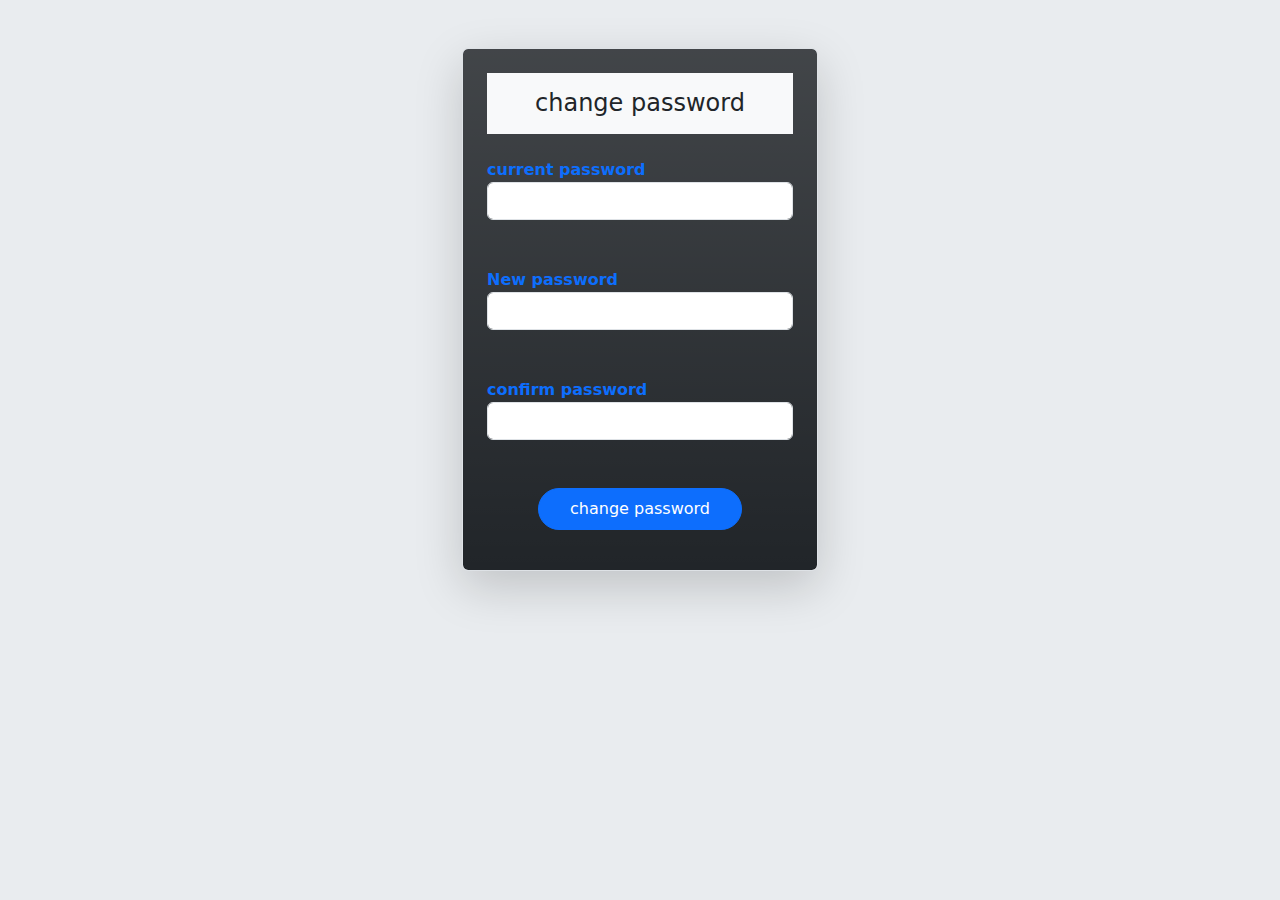
<file: 02-password-changing/index.html>
<!DOCTYPE html>
<html lang="en">
<head>
    <meta charset="UTF-8">
    <meta name="viewport" content="width=device-width, initial-scale=1.0">
    <title>password-changing</title>
    <link href="https://cdn.jsdelivr.net/npm/bootstrap@5.3.3/dist/css/bootstrap.min.css" rel="stylesheet" integrity="sha384-QWTKZyjpPEjISv5WaRU9OFeRpok6YctnYmDr5pNlyT2bRjXh0JMhjY6hW+ALEwIH" crossorigin="anonymous">
</head>
<body class="bg-body-secondary">

    <div class="container  ">
        <div class="row d-flex justify-content-center align-middle mt-5 ">
            <div class="col-4 ">
                  <form action="" class="form-control border  shadow-lg bg-dark bg-gradient p-4">
                    <p class="text-center h4 bg-body-tertiary p-3 mb-4">change password</p>
                 <label for="" class="fw-bold text-primary">current password</label>
                 <br/>
              <input type="password" class="form-control mb-5" id="current">

              <label for="" class="fw-bold text-primary">New password</label>
                 <br/>
              <input type="password" class="form-control mb-5" id="newpass">

              <label for="" class="fw-bold text-primary">confirm password</label>
                 <br/>
              <input type="password" class="form-control mb-5" id="confirm">


              <div class="d-grid gap-2 col-8 mb-3  mx-auto">
                <button class="btn btn-primary rounded-pill p-2" type="button" onclick="cp()">change password</button>
              </div>
    </form>

            </div>
        </div>
    </div>
  


    
</body>
<script src="https://cdn.jsdelivr.net/npm/bootstrap@5.3.3/dist/js/bootstrap.bundle.min.js" integrity="sha384-YvpcrYf0tY3lHB60NNkmXc5s9fDVZLESaAA55NDzOxhy9GkcIdslK1eN7N6jIeHz" crossorigin="anonymous"></script>

<script>

    let store="vibhuti1020";

function cp(){
        let CurrentPassword =document.getElementById("current").value
        let NewPassword =document.getElementById("newpass").value
        let ConfirmPassword =document.getElementById("confirm").value

        if(CurrentPassword==store){
            if(NewPassword!==CurrentPassword){
                if(NewPassword == ConfirmPassword){
                    store=NewPassword;
                    alert("password change success!")
                }
                else{
                    alert("new password and confirm password do not match!")

                }
            }
            else{
                alert("New password password and current password are same.")
            }
        }
        else{
            alert(" old password did not match")
        }
}

</script>
</html>
</file>
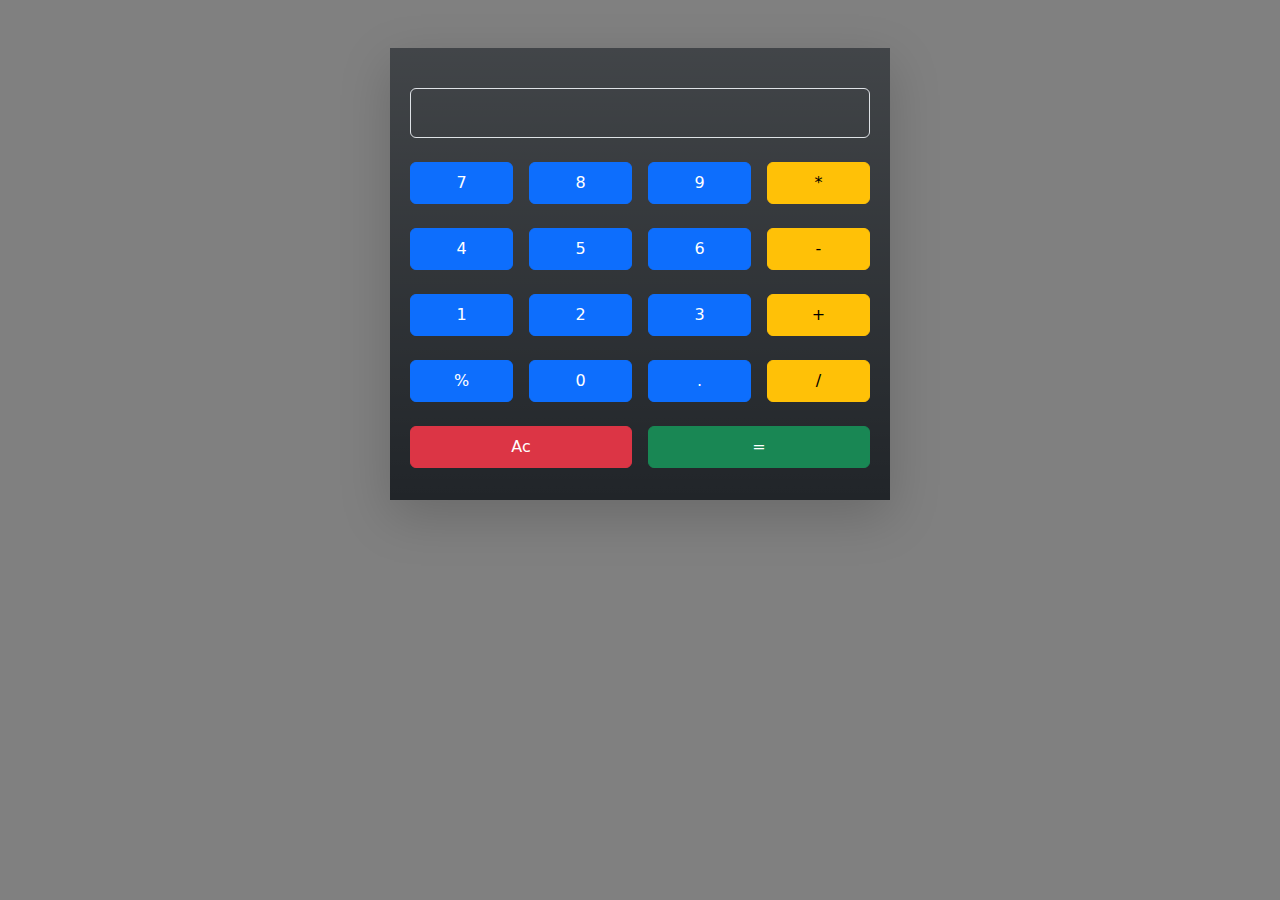
<file: 04-calculater/index.html>
<!DOCTYPE html>
<html lang="en">
<head>
    <meta charset="UTF-8">
    <meta name="viewport" content="width=device-width, initial-scale=1.0">
    <title>Calculater</title>
    <link href="https://cdn.jsdelivr.net/npm/bootstrap@5.3.3/dist/css/bootstrap.min.css" rel="stylesheet" integrity="sha384-QWTKZyjpPEjISv5WaRU9OFeRpok6YctnYmDr5pNlyT2bRjXh0JMhjY6hW+ALEwIH" crossorigin="anonymous">
</head>
<body style="background-color: gray;">
    
        <div class="container bg-dark bg-gradient my-5 p-4 shadow-lg" style="max-width: 500px;">
            <div class="row">
                <div class="col-12 p-2">
                    <div class="border p-4 text-end mt-2 rounded text-white" id="display"></div>
                </div>
             

                <div class="col-3 g-2 p-2 p-2">
                    <button class="btn w-100  p-2  btn-primary" id="seven">7</button>
                </div>
                <div class="col-3 g-2 p-2 ">
                    <button class="btn w-100  p-2  btn-primary" id="eight">8</button>
                </div>
                 <div class="col-3 g-2 p-2 ">
                    <button class="btn  w-100  p-2 btn-primary" id="nine">9</button>
                </div>
                <div class="col-3 g-2 p-2 ">
                    <button class="btn  w-100  p-2 btn-warning" id="multy">*</button>
                </div>
                <div class="col-3 g-2 p-2 ">
                    <button class="btn  w-100  p-2 btn-primary" id="four">4</button>
                </div>
                <div class="col-3 g-2 p-2 ">
                    <button class="btn  w-100  p-2 btn-primary" id="five">5</button>
                </div>
                <div class="col-3 g-2 p-2 ">
                    <button class="btn  w-100  p-2 btn-primary" id="six">6</button>
                </div>
                <div class="col-3 g-2 p-2 ">
                    <button class="btn  w-100  p-2 btn-warning" id="minus">-</button>
                </div>
                <div class="col-3 g-2 p-2 ">
                    <button class="btn  w-100  p-2 btn-primary" id="one">1</button>
                </div>
                <div class="col-3 g-2 p-2 ">
                    <button class="btn  w-100  p-2 btn-primary" id="two">2</button>
                </div>
                <div class="col-3 g-2 p-2 ">
                    <button class="btn  w-100  p-2 btn-primary" id="three">3</button>
                </div>
                <div class="col-3 g-2 p-2 ">
                    <button class="btn  w-100  p-2 btn-warning" id="plus">+</button>
                </div>
                <div class="col-3 g-2 p-2 ">
                    <button class="btn  w-100  p-2 btn-primary" id="module">%</button>
                </div>
                <div class="col-3 g-2 p-2 ">
                    <button class="btn  w-100  p-2 btn-primary" id="zero">0</button>
                </div>
                <div class="col-3 g-2 p-2 ">
                    <button class="btn  w-100  p-2 btn-primary" id="dot">.</button>
                </div>
                <div class="col-3 g-2 p-2 ">
                    <button class="btn  w-100  p-2 btn-warning" id="divid">/</button>
                </div>



                <div class="col-6 g-2 p-2">
                    <button class="btn  w-100  p-2 btn-danger" id="clear">Ac</button>
                </div>
                <div class="col-6 g-2 p-2">
                    <button class="btn  w-100  p-2 btn-success" id="equal">=</button>
                </div>
            </div>
        </div>


</body>
<script src="https://cdn.jsdelivr.net/npm/bootstrap@5.3.3/dist/js/bootstrap.bundle.min.js" integrity="sha384-YvpcrYf0tY3lHB60NNkmXc5s9fDVZLESaAA55NDzOxhy9GkcIdslK1eN7N6jIeHz" crossorigin="anonymous"></script>
<script src="index.js"></script>

</html>
</file>
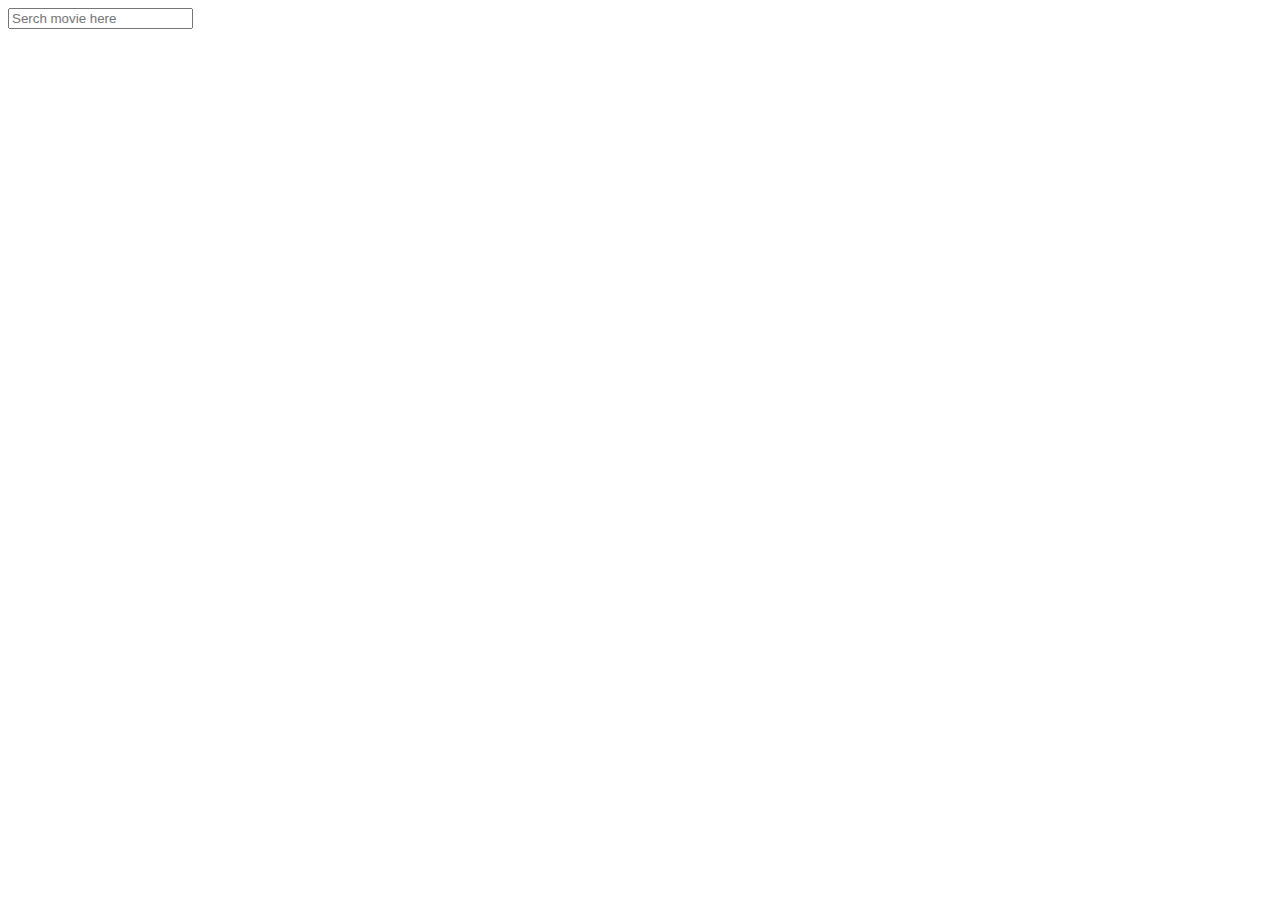
<file: 09_movie_api/index.html>
<!DOCTYPE html>
<html lang="en">
<head>
    <meta charset="UTF-8">
    <meta name="viewport" content="width=device-width, initial-scale=1.0">
    <title>movie api</title>
    <link href="https://cdn.jsdelivr.net/npm/bootstrap@5.3.5/dist/css/bootstrap.min.css" rel="stylesheet" integrity="sha384-SgOJa3DmI69IUzQ2PVdRZhwQ+dy64/BUtbMJw1MZ8t5HZApcHrRKUc4W0kG879m7" crossorigin="anonymous">
  
    <style>
        .bg{
            background-image: url(https://media.istockphoto.com/id/1208878325/vector/cinema-film-strip-wave-film-reel-and-clapper-board-isolated-on-blue-background-3d-movie.jpg?s=612x612&w=0&k=20&c=5E5nvgkVoDwVjnfpyDUxWwnhnz9RomrQhUVQObPKyBc=);
            background-size:cover ;
        }
    </style>
</head>

<body class="bg">
    
    <div class="container p-4">
        <div class="row justify-content-center">
            <div class="col-4">
                <input type="text" id="search" placeholder="Serch movie here" class="form-control shadow bg-secondary">
            </div>
        </div>
    </div>


    <div class="container">
        <div  class="row g-3" id="movies">
            
        </div>
    </div>

</body>
<script src="index.js">

</script>
</html>
</file>
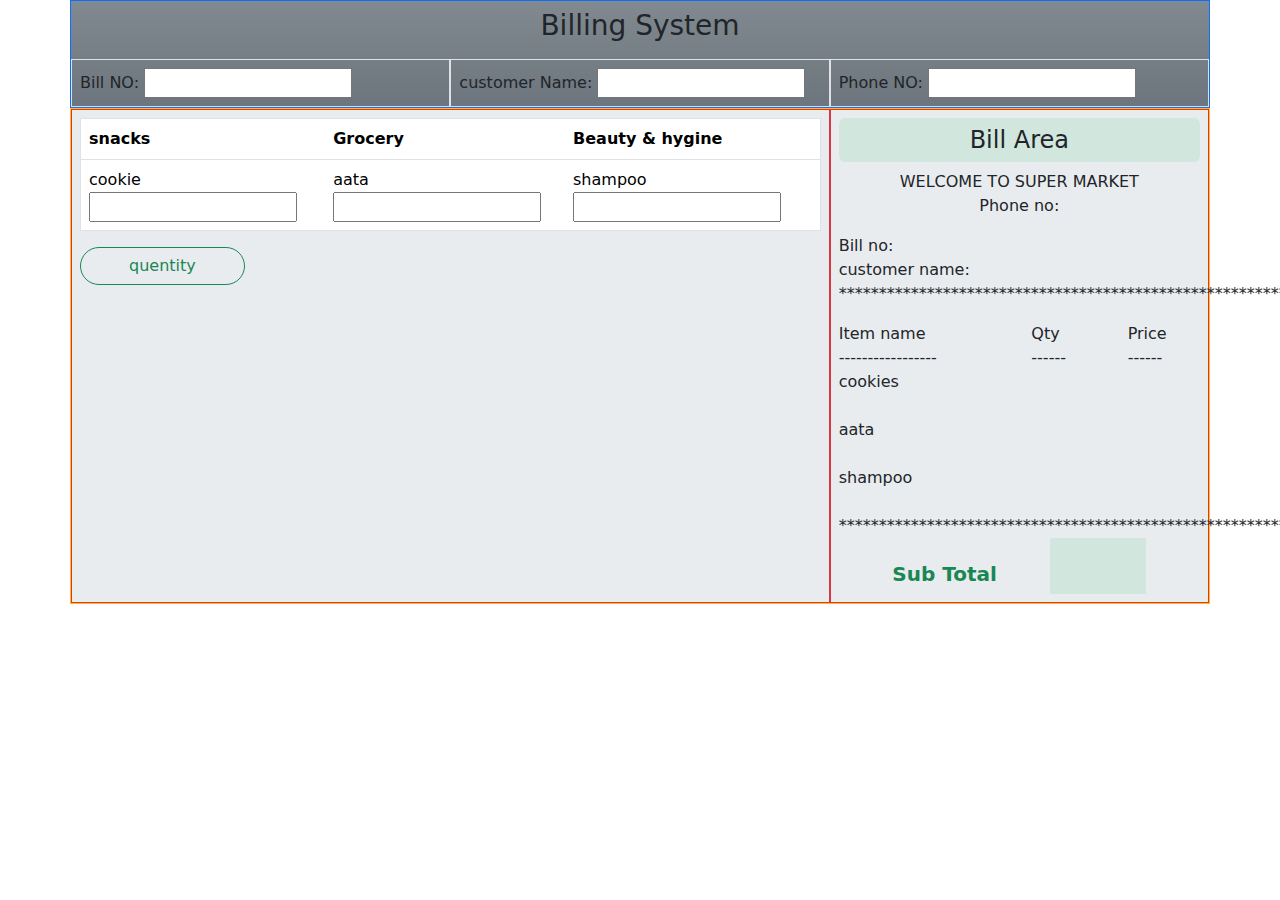
<file: 01-bill-system/billsystem.html>
<!DOCTYPE html>
<html lang="en">
<head>
    <meta charset="UTF-8">
    <meta name="viewport" content="width=device-width, initial-scale=1.0">
    <title>Bill-system</title>
    <link href="https://cdn.jsdelivr.net/npm/bootstrap@5.3.3/dist/css/bootstrap.min.css" rel="stylesheet" integrity="sha384-QWTKZyjpPEjISv5WaRU9OFeRpok6YctnYmDr5pNlyT2bRjXh0JMhjY6hW+ALEwIH" crossorigin="anonymous">
</head>
<body>

  <div class="container border border-primary bg-secondary bg-gradient">
    <h3 class="text-center p-2">Billing System</h3>
    <div class="row">
      <div class="col p-2 border">
        <label id="">Bill NO:</label>
        <input type="text" id="b_no">
      </div>
      <div class="col p-2 border">
        <label > customer Name:</label>
        <input type="text" id="c_name">
      </div>
      <div class="col p-2 border">
        <label >Phone NO:</label>
        <input type="text" id="p_no">
      </div>
    </div>
  </div>

  <div class="container border border-warning bg-body-secondary">
    <div class="row ">
      <div class=" p-2 col-8 border border-danger">

             <table class="table border ">
    <thead>
      <tr >

        <th  scope="col" >snacks</th>
        <th scope="col">Grocery</th>
        <th scope="col">Beauty & hygine</th>
      </tr>
    </thead>
    <tbody>
      <tr>
       
        <td >cookie<input type="number" id="cook"> </td>
        <td>aata <input type="number" id="aata"> </td>
        <td>shampoo <input type="number" id="sham"> </td>
      </tr>

 

    </tbody>
  </table>


  <button class="btn btn-outline-success px-5 rounded-pill" onclick="result()">quentity</button>

      </div>
      <div class=" p-2 col-4 border border-danger">
        <!-- <h4 class="text-center bg-success-subtle p-2 rounded">Bill Area</h4>
        <p class="mb-0 pb-0 text-center">WELCOME TO SUPER MARKET</p>
        <P class="text-center">Phone no:</P>
        <p class="pb-0 mb-0">Bill no:</p>
        <p class="pb-0 mb-0">customer name:</p>
        <p class="pb-0 mb-0">phone No:</p>
        <p>************************************************</p> -->


        
        <div class="row">
          <div class="col-12">

              <h4 class="text-center bg-success-subtle p-2 rounded">Bill Area</h4>
              <p class="mb-0 pb-0 text-center">WELCOME TO SUPER MARKET</p>
              <P class="text-center" >Phone no: <b id="p_no1"></b></P>
              <p class="pb-0 mb-0">Bill no: <b id="b_no1"></b></p>
              <p class="pb-0 mb-0">customer name: <b id="c_name1"></b></p>
      
              <p>**********************************************************</p>
          </div>
          <div class="col-6 ">
              <label for="" >Item name</label>
              <p class="pb-0 mb-0">-----------------</p>
              <label for=""  >cookies</label>
              <br/>
              <br/>
              <label for="" >aata</label>
              <br/>
              <br/>
              <label for="">shampoo</label>
            <br/>
            <br/>
         
          </div>
          <div class="col-3 ">
              <label for="">Qty</label>
              <p>------</p>
              <b id="cook1"></b>
             
              <br/>
              <br/>
              <b id="aata1"></b>
              
              <br/>
              <br/>
              <b id ="sham1"></b>
              
              <br/>
              
              <!-- <label for="">Sub Total</label>
              <b id="subt"></b> -->
          </div>
          <div class="col-3 ">
              <label for="">Price</label>
              <p>------</p>

              <b id="cook2"></b>
              <br/>
              <br/>
              <b id="aata2"></b>
              <br/>
              <br/>
              <b id ="sham2"></b>
          </div>
          <p class="pb-0 mb-0">***************************************************************</p>
            <div class="d-flex justify-content-evenly">
                <b for="" class="pt-4 h5 text-success fw-bolder">Sub Total</b>
                <b id="subt" class="pt-4 bg-success-subtle px-5 "></b>
            </div>
        

      </div>
        
      
      </div>
    </div>


  </div>

 

</body>
<script src="https://cdn.jsdelivr.net/npm/bootstrap@5.3.3/dist/js/bootstrap.bundle.min.js" integrity="sha384-YvpcrYf0tY3lHB60NNkmXc5s9fDVZLESaAA55NDzOxhy9GkcIdslK1eN7N6jIeHz" crossorigin="anonymous"></script>

<script>

       function result()
      {


        let p_no =document.getElementById("p_no").value
        let c_name =document.getElementById("c_name").value
        let b_no =document.getElementById("b_no").value

        let cook = document.getElementById("cook").value;
        let aata = document.getElementById("aata").value;
        let sham = document.getElementById("sham").value;

        document.getElementById("p_no1").innerHTML=p_no
        document.getElementById("c_name1").innerHTML=c_name
        document.getElementById("b_no1").innerHTML=b_no


        document.getElementById("cook1").innerHTML=cook
        document.getElementById("aata1").innerHTML=aata
        document.getElementById("sham1").innerHTML=sham

        document.getElementById("cook2").innerHTML=cook*20
        document.getElementById("aata2").innerHTML=aata*50
        document.getElementById("sham2").innerHTML=sham*50
      
        document.getElementById("subt").innerHTML = cook*20 + aata*50 + sham*50;
      }

</script>


</html>
</file>
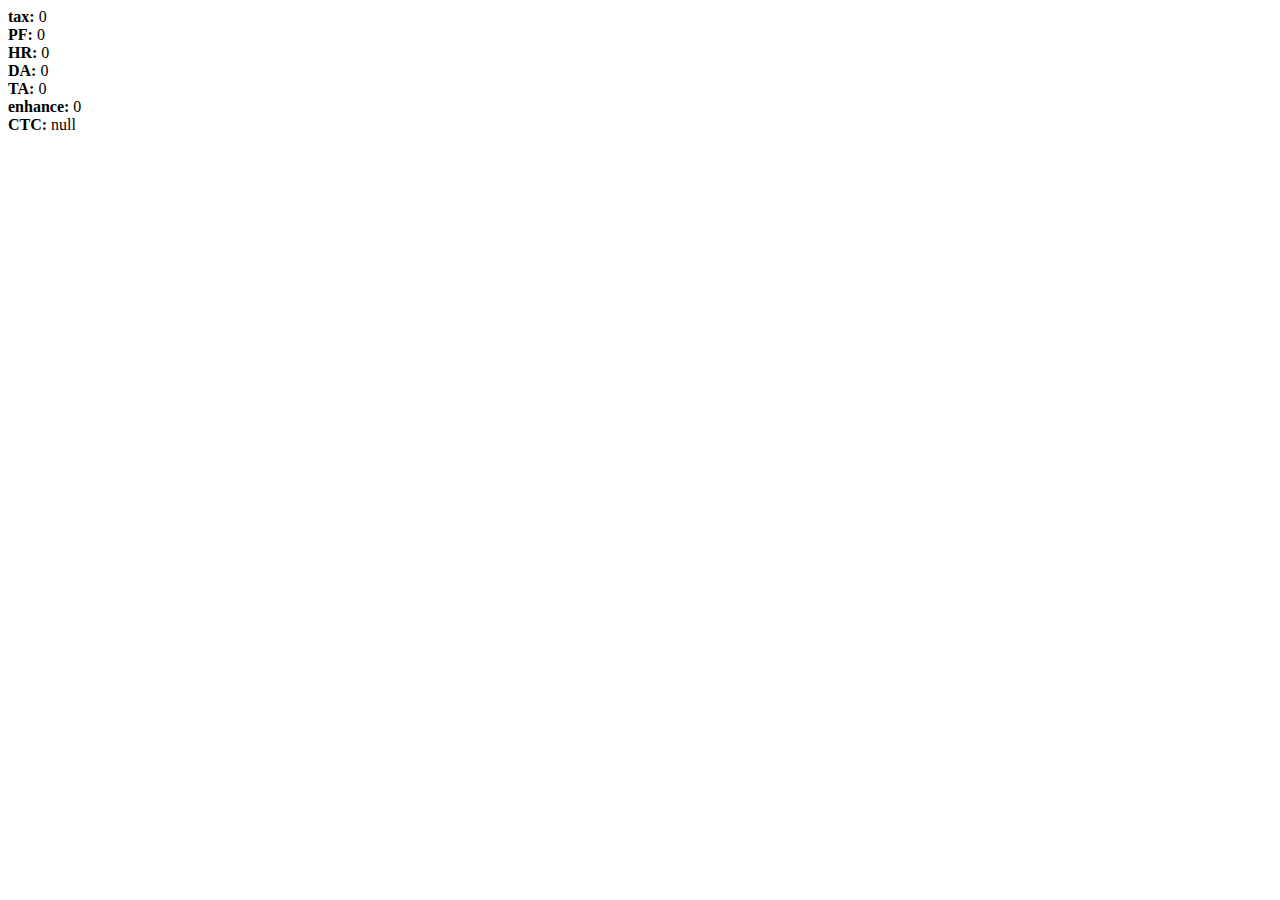
<file: 01-bill-system/salary.html>
<!DOCTYPE html>
<html lang="en">
<head>
    <meta charset="UTF-8">
    <meta name="viewport" content="width=device-width, initial-scale=1.0">
    <title>salary</title>
</head>
<body>
    
</body>
<script>
    let basic = window.prompt("enter your basic salary:")

    let tax= 5*basic/100;

    let pf= 10*basic/100;

    let HRA = 3*basic/100;

    let DA = 2*basic/100;

    let TA = 1*basic/100;

    // let gross= basic+HRA+DA+TA;

    // let net =gross-tax-pf;

    // let CTC = gross+basic+pf
    let inhand = basic -pf - tax + HRA +DA + TA ;
    document.write("<b>tax: </b>" + tax + "<br/>")
    document.write("<b>PF: </b>" + pf+ "<br/>")
    document.write("<b>HR: </b>" + HRA + "<br/>")
    document.write("<b>DA: </b>" + DA + "<br/>")
    document.write("<b>TA: </b>" + TA + "<br/>")
    // document.write("<b>gross salary: </b>" + gross + "<br/>")
    // document.write("<b>net salary: </b>" + net + "<br/>")

    document.write("<b>enhance: </b>" + inhand + "<br/>")
    

    document.write("<b>CTC: </b>" +basic + "<br/>")

    


</script>
</html>
</file>
